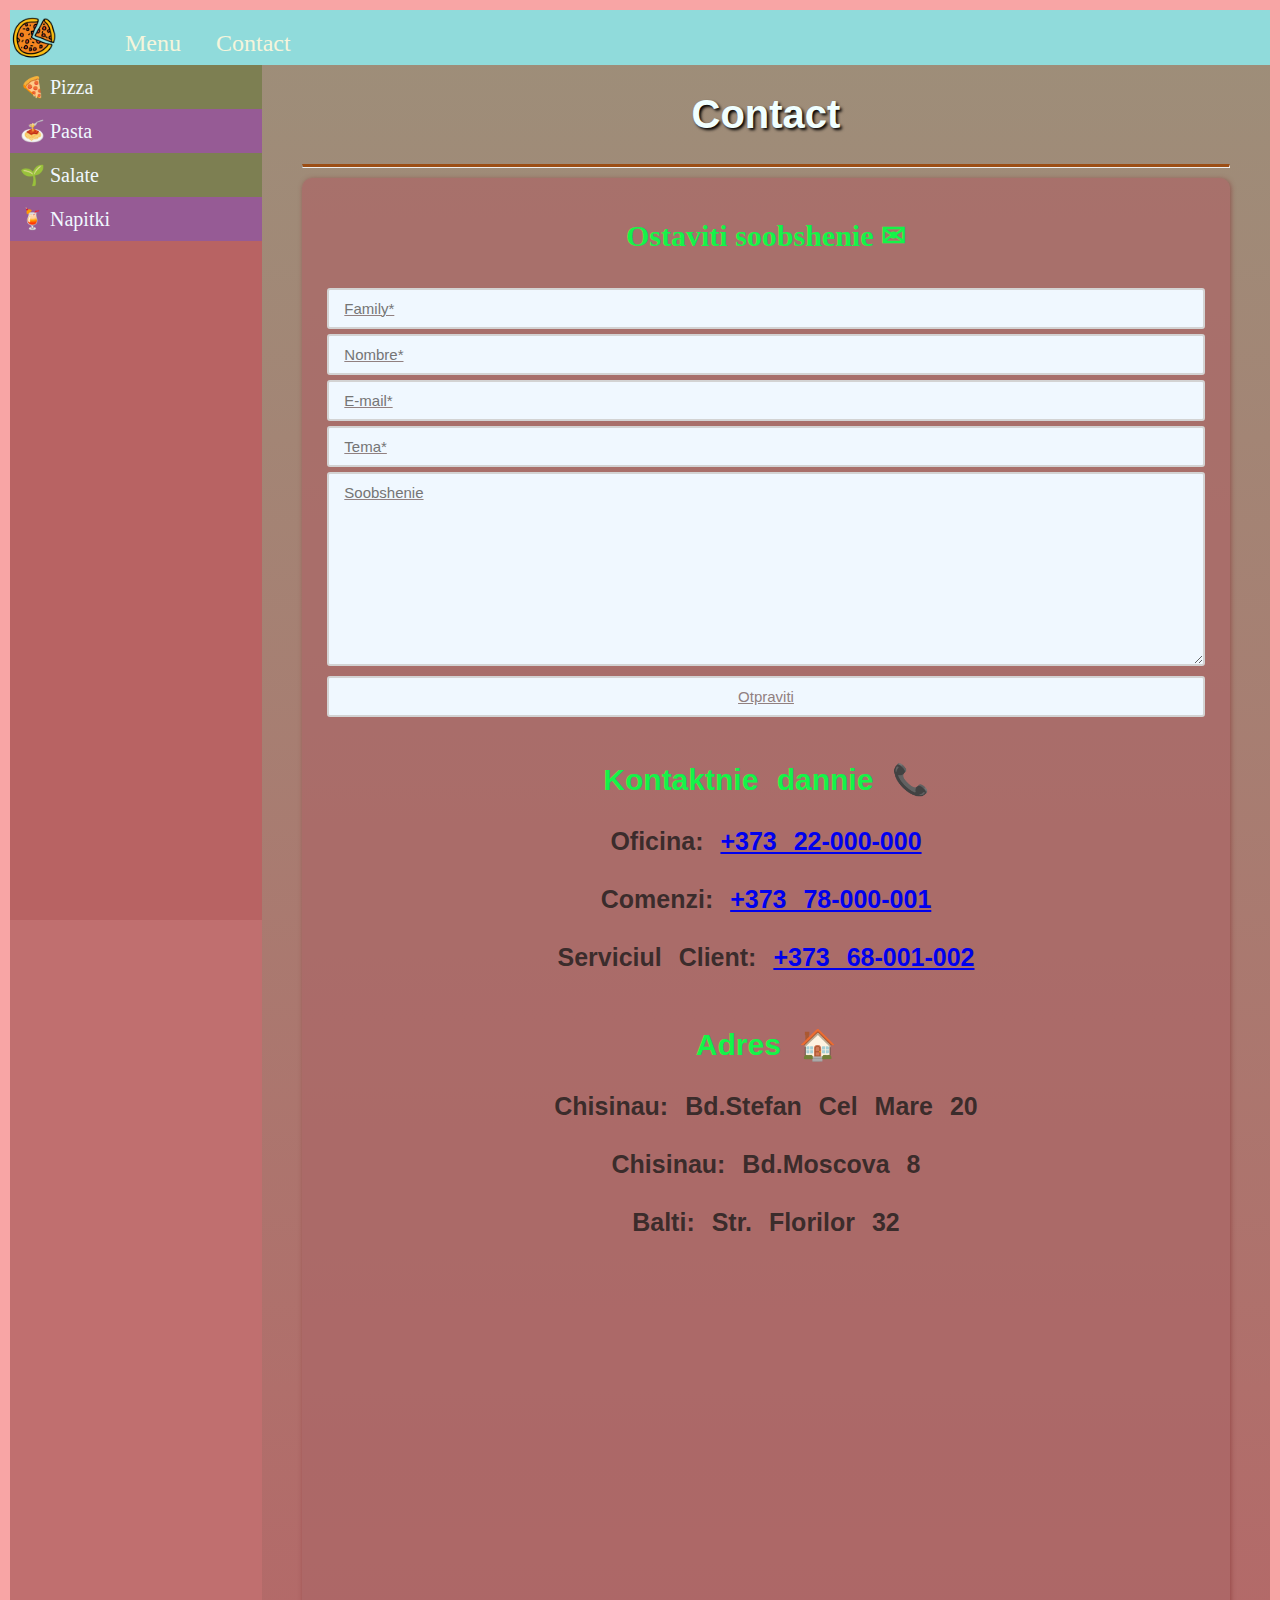
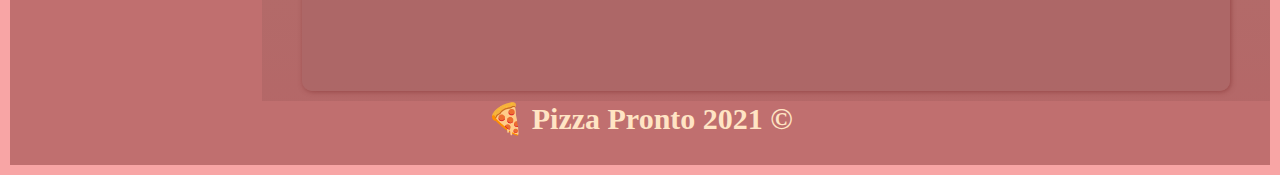
<file: Pages/contact copy.html>
<!DOCTYPE html>
<html lang="en">

<head>
    <meta charset="UTF-8">
    <meta http-equiv="X-UA-Compatible" content="IE=edge">
    <meta name="viewport" content="width=device-width, initial-scale=1.0">
    <title>CAFE</title>
    <link rel="icon" type="images/png" href="../Images/pizza1.png">
    <link rel="stylesheet" type="text/css" href="../CSS/style.css">
    <link rel="stylesheet" href="https://cdnjs.cloudflare.com/ajax/libs/font-awesome/5.15.2/css/all.min.css" />


</head>

<body>
    <header>
        <div>
            <a href="../index.html">
                <img src="../Images/pizza1.png" alt="logotip" width="50px">
            </a>

        </div>
        <nav>
            <a href="./menu.html">Menu</a>
            <a href="./contact.html">Contact</a>
        </nav>
    </header>

    <div class="conteiner">
        <aside>
            <a href="pizza.html"> &#127829; Pizza</a>
            <a href="pasta.html"> &#127837; Pasta</a>
            <a href="Salati.html">&#127793; Salate</a>
            <a href="Napitki.html">&#127865; Napitki</a>

        </aside>
        <main>
            <h1>Contact</h1>
            <hr />
            <div class="conteiner-contact">
                <div class="row">
                    <div class="col-5 forma-contact">
                        <h3 class="center">Ostaviti soobshenie &#9993;</h3>
                        <form autocomplete="off" id="formular" method="POST"
                            action="https://sheetdb.io/api/v1/obqc29ui5jyn5">
                            <input type="text" name="data[nume]" id="nume" placeholder="Family*" required /> <br>
                            <input type="text" name="data[prenume]" id="prenume" placeholder="Nombre*" required /> <br>
                            <input type="email" name="data[email]" id="email" placeholder="E-mail*" required /> <br>
                            <input type="text" name="data[tema]" id="tema" placeholder="Tema*" required /> <br>
                            <textarea name="data[mesaj]" id="mesaj" placeholder="Soobshenie" id="20" cols="30"
                                rows="10"></textarea> <br>
                            <input class="transmit" type="submit" value="Otpraviti" onclick="send()" />
                        </form>
                    </div>
                    <div class="col-5 telefon-contact">
                        <h3 class="center">Kontaktnie dannie &#128222;</h3>
                        <b>Oficina:</b>
                        <a href="telefon"> +373 22-000-000 </a> <br> <br>
                        <b>Comenzi:</b>
                        <a href="Comenzi"> +373 78-000-001</a> <br> <br>
                        <b>Serviciul Client:</b>
                        <a href="ServiciulClient"> +373 68-001-002</a>
                    </div>
                </div>
                <div class="row">
                    <div class="col-5 adres-contact">
                        <h3 class="center">Adres &#127968;</h3>
                        <b>Chisinau:</b><span> Bd.Stefan Cel Mare 20</span><br> <br>
                        <b>Chisinau:</b><span> Bd.Moscova 8 </span><br> <br>
                        <b>Balti:</b><span> Str. Florilor 32 </span> <br> <br>
                    </div>
                    <div class="col-5">
                        <iframe
                            src="https://www.google.com/maps/embed?pb=!1m18!1m12!1m3!1d2775.9087139540275!2d28.668610715396596!3d45.91313491139618!2m3!1f0!2f0!3f0!3m2!1i1024!2i768!4f13.1!3m3!1m2!1s0x40b7b4c32b0c3b4d%3A0xee91194cba6ff469!2sTaraclia%20State%20University!5e0!3m2!1ses!2ses!4v1669915750610!5m2!1ses!2ses"
                            width="500" height="400" style="border:0;" allowfullscreen="" loading="lazy"
                            referrerpolicy="no-referrer-when-downgrade"></iframe>
                    </div>
                </div>

            </div>
        </main>
    </div>
    <footer>
        <h2> &#127829; Pizza Pronto 2021 &#169;</h2>
    </footer>

</body>

</html>
</file>
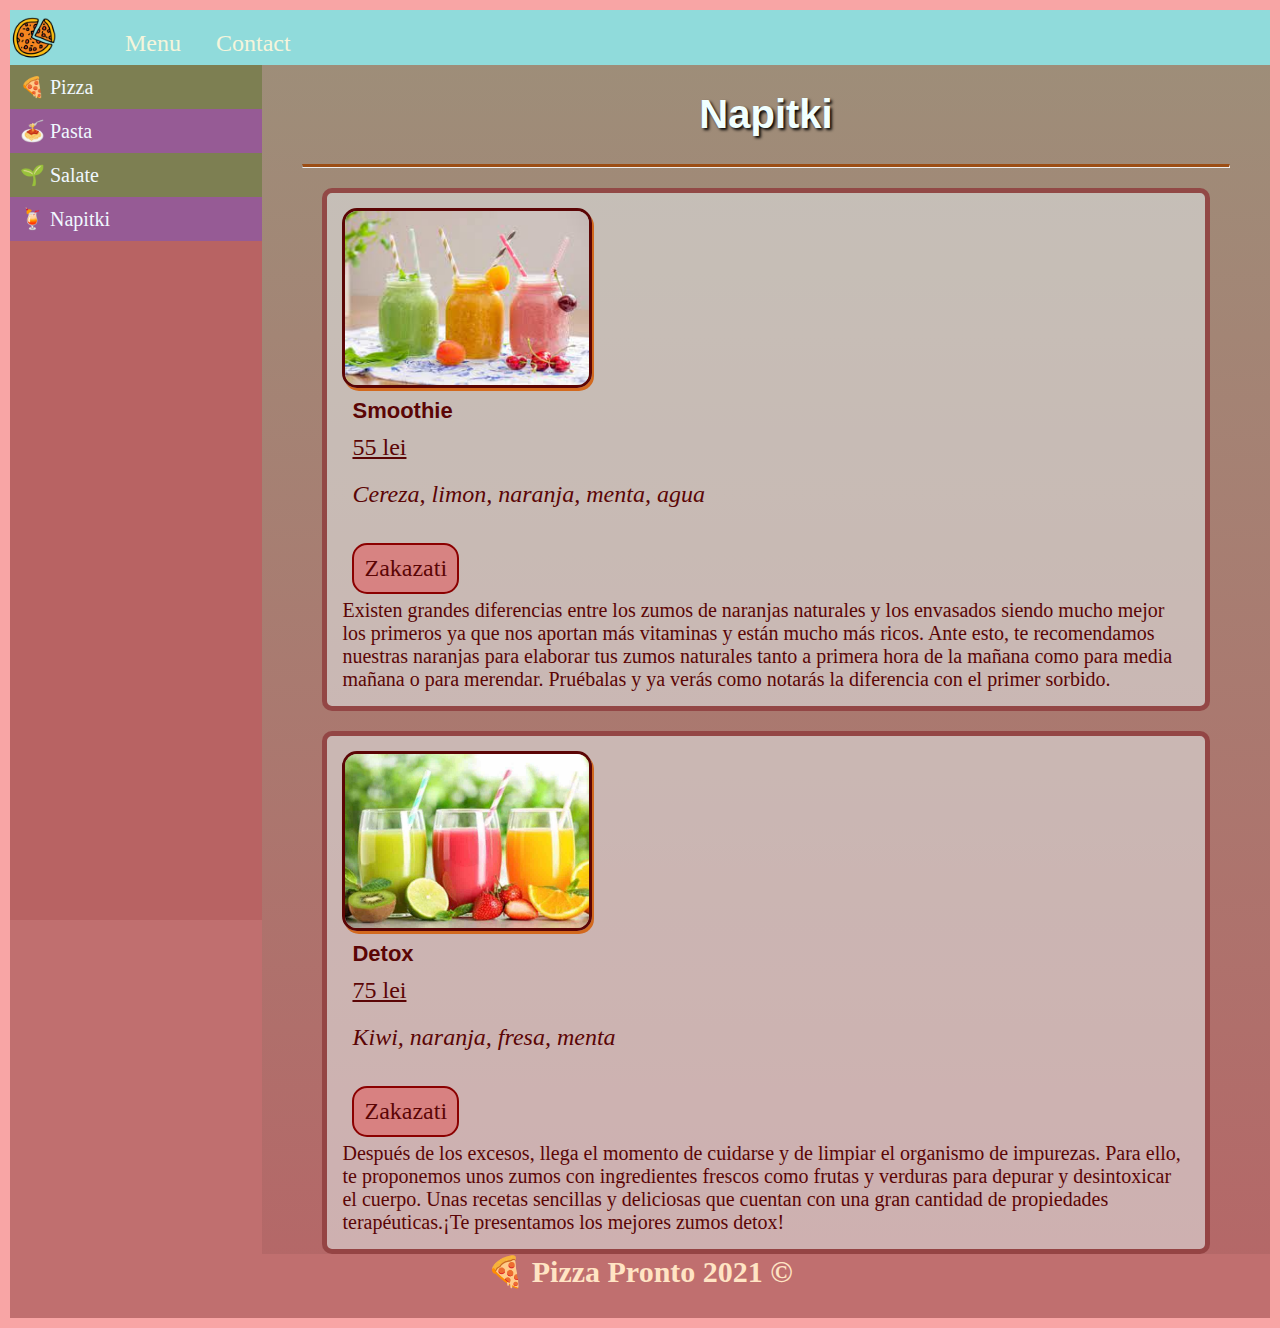
<file: Pages/napitki.html>
<!DOCTYPE html>
<html lang="en">

<head>
    <meta charset="UTF-8">
    <meta http-equiv="X-UA-Compatible" content="IE=edge">
    <meta name="viewport" content="width=device-width, initial-scale=1.0">
    <title>CAFE</title>
    <link rel="icon" type="images/png" href="../Images/pizza1.png">
    <link rel="stylesheet" type="text/css" href="../CSS/style.css">
</head>

<body>
    <header>
        <div>
            <a href="../index.html">
                <img src="../Images/pizza1.png" alt="logotip" width="50px">
            </a>

        </div>
        <nav>
            <a href="./menu.html">Menu</a>
            <a href="./contact.html">Contact</a>
        </nav>
    </header>

    <div class="conteiner">
        <aside>
            <a href="pizza.html"> &#127829; Pizza</a>
            <a href="pasta.html"> &#127837; Pasta</a>
            <a href="salati.html">&#127793; Salate</a>
            <a href="napitki.html">&#127865; Napitki</a>

        </aside>
        <main>
            <h1>Napitki</h1>
            <hr />
            <div class="product">
                <div class="row">
                    <div class="col-3">
                        <img class="img-product" src="../Images/descarga (3).jpg" alt="Pizza" />
                    </div>
                    <div class="col-7 text-product">
                        <div class="titul-product">Smoothie</div>
                        <div class="pret-product">55 lei</div>
                        <div class="ingrediente">Cereza, limon, naranja, menta, agua </div>
                        <div class="btn-comanda">Zakazati</div>
                    </div>
                </div>
                <div class="row">
                    <div class="col-10">
                        Existen grandes diferencias entre los zumos de naranjas naturales y los envasados siendo mucho
                        mejor los primeros ya que nos aportan más vitaminas y están mucho más ricos. Ante esto, te
                        recomendamos nuestras naranjas para elaborar tus zumos naturales tanto a primera hora de la
                        mañana como para media mañana o
                        para merendar. Pruébalas y ya verás como notarás la diferencia con el primer sorbido.
                    </div>
                </div>
            </div>
            <div class="product">
                <div class="row">
                    <div class="col-3">
                        <img class="img-product" src="../Images/zumos_fruta.jpg" alt="Pizza" />
                    </div>
                    <div class="col-7 text-product">
                        <div class="titul-product">Detox</div>
                        <div class="pret-product">75 lei</div>
                        <div class="ingrediente">Kiwi, naranja, fresa, menta </div>
                        <div class="btn-comanda">Zakazati</div>
                    </div>
                </div>
                <div class="row">
                    <div class="col-10">
                        Después de los excesos, llega el momento de cuidarse y de limpiar el organismo de impurezas.
                        Para ello, te proponemos unos zumos con ingredientes frescos como frutas y verduras para depurar
                        y desintoxicar el cuerpo. Unas recetas sencillas y deliciosas que cuentan con una gran cantidad
                        de propiedades terapéuticas.¡Te presentamos los mejores zumos detox!
                    </div>
                </div>
            </div>
        </main>
    </div>
    <footer>
        <h2> &#127829; Pizza Pronto 2021 &#169;</h2>
    </footer>
</body>

</html>
</file>
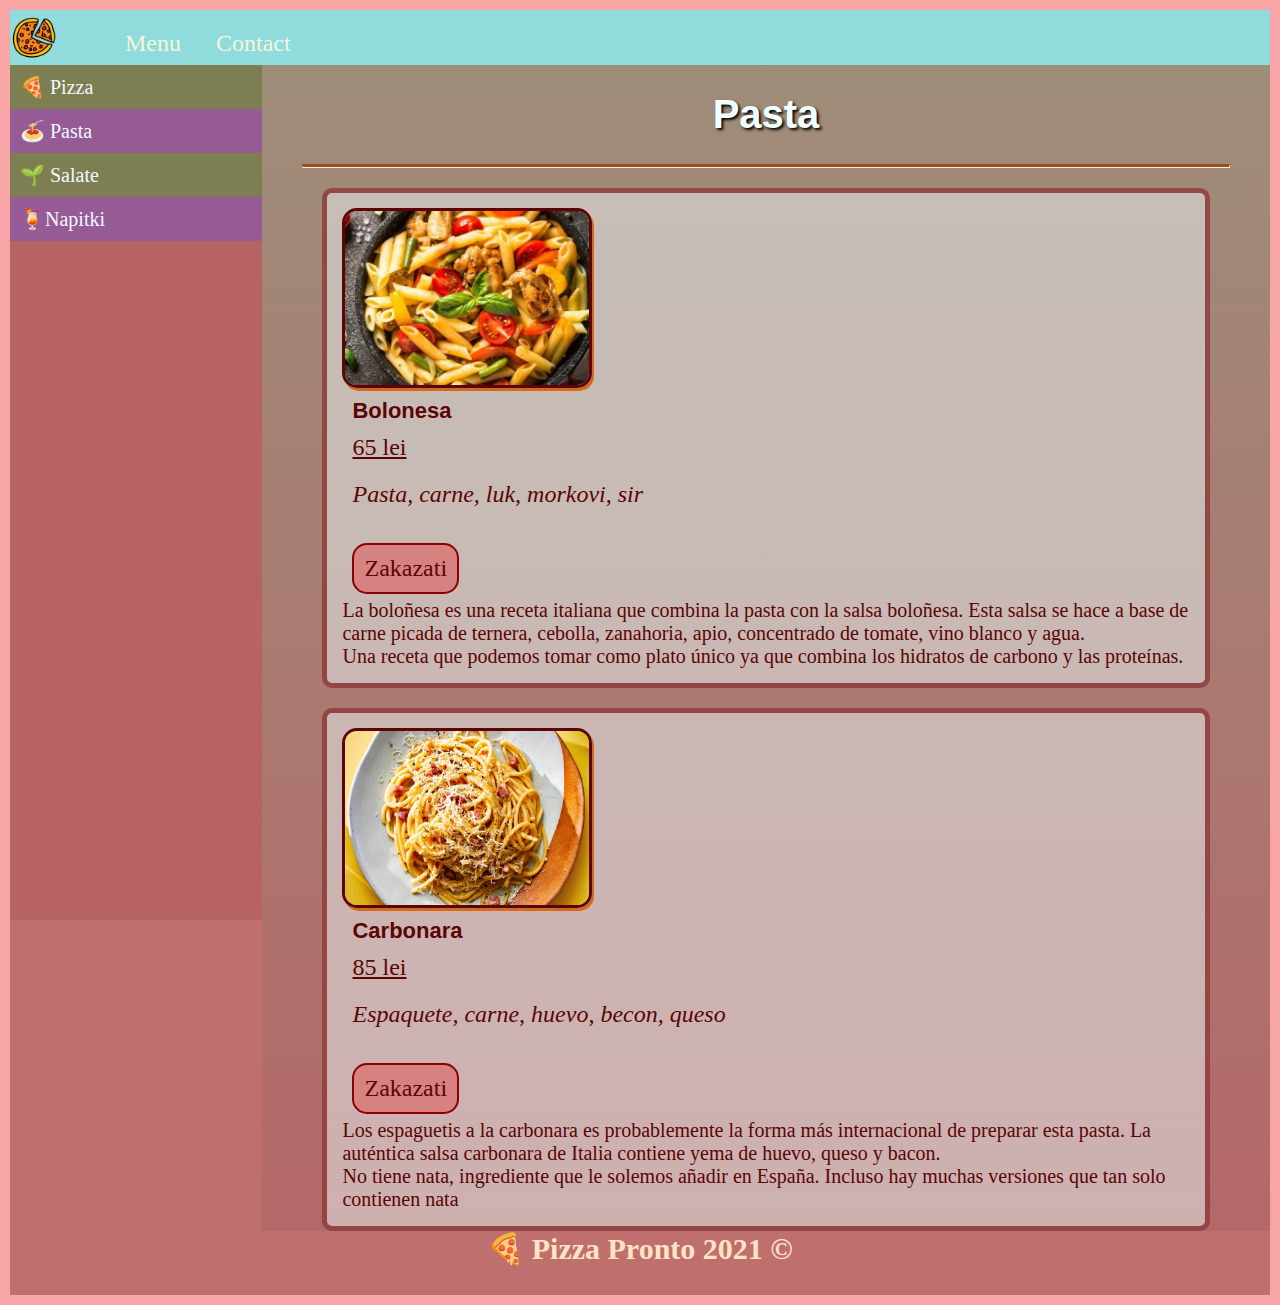
<file: Pages/pasta.html>
<!DOCTYPE html>
<html lang="en">

<head>
    <meta charset="UTF-8">
    <meta http-equiv="X-UA-Compatible" content="IE=edge">
    <meta name="viewport" content="width=device-width, initial-scale=1.0">
    <title>CAFE</title>
    <link rel="icon" type="images/png" href="../Images/pizza1.png">
    <link rel="stylesheet" type="text/css" href="../CSS/style.css">
</head>

<body>
    <header>
        <div>
            <a href="../index.html">
                <img src="../Images/pizza1.png" alt="logotip" width="50px">
            </a>

        </div>
        <nav>
            <a href="./menu.html">Menu</a>
            <a href="./contact.html">Contact</a>
        </nav>
    </header>

    <div class="conteiner">
        <aside>
            <a href="pizza.html"> &#127829; Pizza</a>
            <a href="pasta.html"> &#127837; Pasta</a>
            <a href="salate.html">&#127793; Salate</a>
            <a href="napitki.html"> &#127865;Napitki</a>

        </aside>
        <main>
            <h1>Pasta</h1>
            <hr />
            <div class="product">
                <div class="row">
                    <div class="col-3">
                        <img class="img-product" src="../Images/pasta1.jpg" alt="Pasta" />
                    </div>
                    <div class="col-7 text-product">
                        <div class="titul-product">Bolonesa</div>
                        <div class="pret-product">65 lei</div>
                        <div class="ingrediente">Pasta, carne, luk, morkovi, sir </div>
                        <div class="btn-comanda">Zakazati</div>
                    </div>
                </div>
                <div class="row">
                    <div class="col-10">
                        La boloñesa es una receta italiana que combina la pasta con la salsa boloñesa. Esta salsa se
                        hace a base de carne picada de ternera, cebolla, zanahoria, apio, concentrado de tomate, vino
                        blanco y agua.
                        <br> Una receta que podemos tomar como plato único ya que combina los hidratos de carbono y las
                        proteínas.
                    </div>
                </div>
            </div>
            <div class="product">
                <div class="row">
                    <div class="col-3">
                        <img class="img-product" src="../Images/carbonara.jpg" alt="Pasta" />
                    </div>
                    <div class="col-7 text-product">
                        <div class="titul-product">Carbonara</div>
                        <div class="pret-product"> 85 lei</div>
                        <div class="ingrediente">Espaquete, carne, huevo, becon, queso </div>
                        <div class="btn-comanda">Zakazati</div>
                    </div>
                </div>
                <div class="row">
                    <div class="col-10">
                        Los espaguetis a la carbonara es probablemente la forma más internacional de preparar esta
                        pasta. La auténtica salsa carbonara de Italia contiene yema de huevo, queso y bacon.
                        <br> No tiene nata, ingrediente que le solemos añadir en España. Incluso hay muchas versiones
                        que tan solo contienen nata
                    </div>
                </div>
            </div>
        </main>
    </div>
    <footer>
        <h2> &#127829; Pizza Pronto 2021 &#169;</h2>
    </footer>
</body>

</html>
</file>
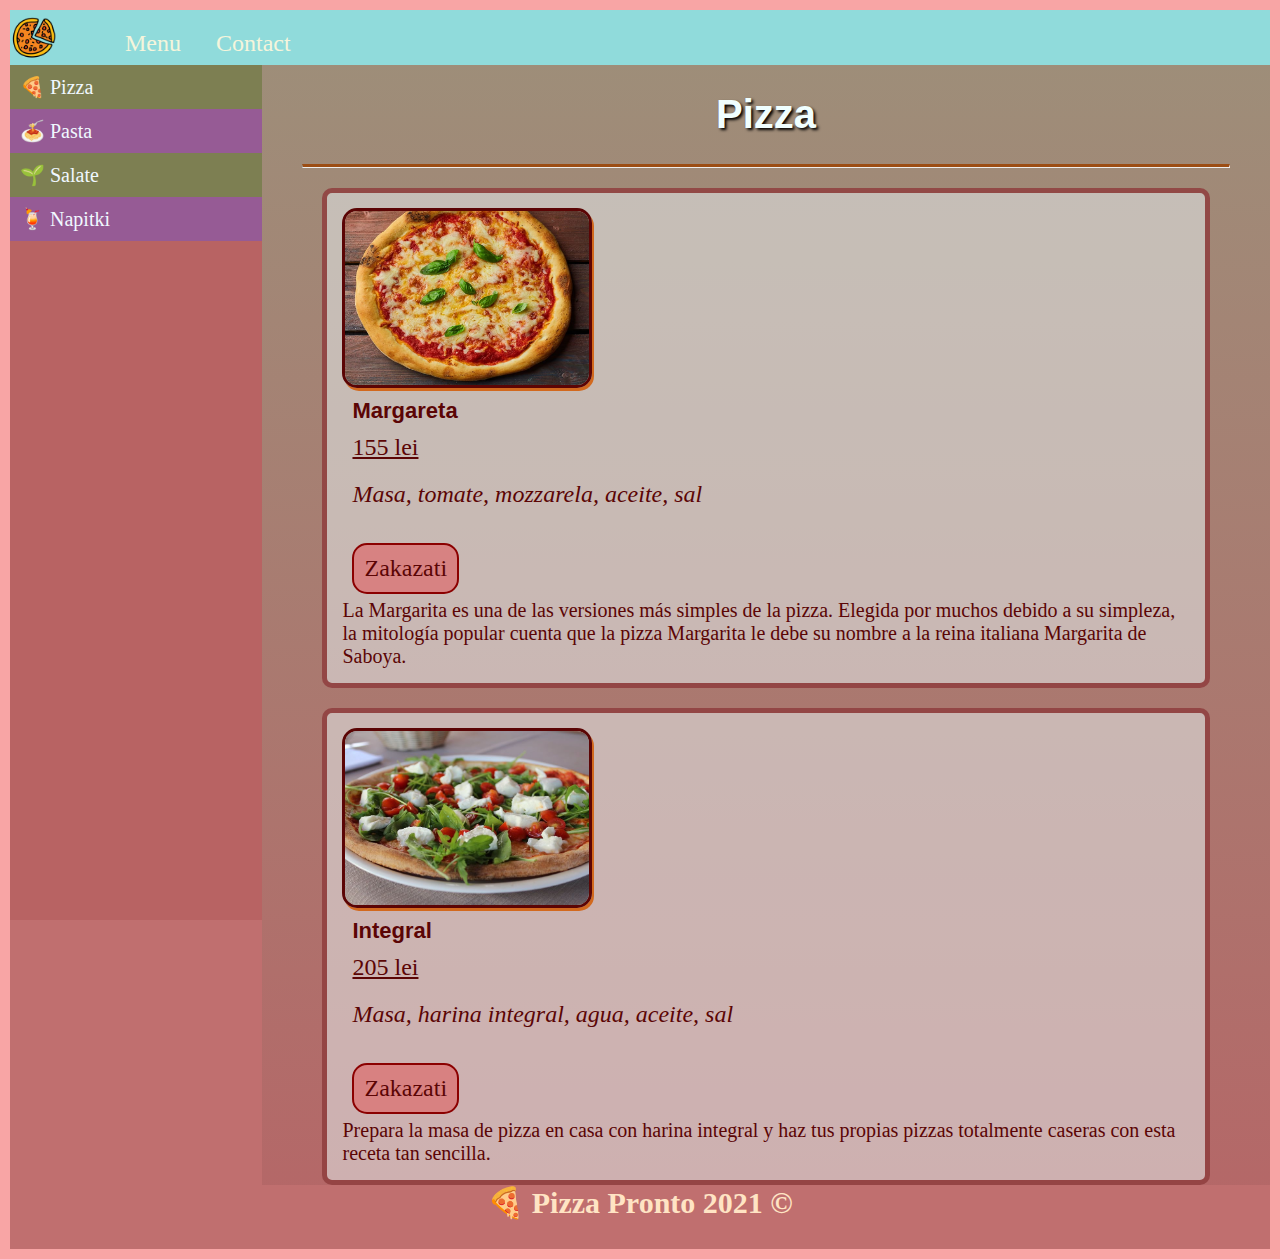
<file: Pages/pizza.html>
<!DOCTYPE html>
<html lang="en">

<head>
    <meta charset="UTF-8">
    <meta http-equiv="X-UA-Compatible" content="IE=edge">
    <meta name="viewport" content="width=device-width, initial-scale=1.0">
    <title>CAFE</title>
    <link rel="icon" type="images/png" href="../Images/pizza1.png">
    <link rel="stylesheet" type="text/css" href="../CSS/style.css">
</head>

<body>
    <header>
        <div>
            <a href="../index.html">
                <img src="../Images/pizza1.png" alt="logotip" width="50px">
            </a>

        </div>
        <nav>
            <a href="./menu.html">Menu</a>
            <a href="./contact.html">Contact</a>
        </nav>
    </header>

    <div class="conteiner">
        <aside>
            <a href="pizza.html"> &#127829; Pizza</a>
            <a href="pasta.html"> &#127837; Pasta</a>
            <a href="salate.html"> &#127793; Salate</a>
            <a href="napitki.html"> &#127865; Napitki</a>

        </aside>
        <main>
            <h1>Pizza</h1>
            <hr />
            <div class="product">
                <div class="row">
                    <div class="col-3">
                        <img class="img-product" src="../Images/pizza.1M.jpg" alt="Pizza" />
                    </div>
                    <div class="col-7 text-product">
                        <div class="titul-product">Margareta</div>
                        <div class="pret-product">155 lei</div>
                        <div class="ingrediente">Masa, tomate, mozzarela, aceite, sal </div>
                        <div class="btn-comanda">Zakazati</div>
                    </div>
                </div>
                <div class="row">
                    <div class="col-10">
                        La Margarita es una de las versiones más simples de la pizza. Elegida por muchos debido a su
                        simpleza, la mitología popular cuenta que la pizza Margarita le debe su nombre a la reina
                        italiana Margarita de Saboya.
                    </div>
                </div>
            </div>
            <div class="product">
                <div class="row">
                    <div class="col-3">
                        <img class="img-product" src="../Images/pizza.2i.jpg" alt="Pizza" />
                    </div>
                    <div class="col-7 text-product">
                        <div class="titul-product">Integral</div>
                        <div class="pret-product">205 lei</div>
                        <div class="ingrediente">Masa, harina integral, agua, aceite, sal </div>
                        <div class="btn-comanda">Zakazati</div>
                    </div>
                </div>
                <div class="row">
                    <div class="col-10">
                        Prepara la masa de pizza en casa con harina integral y haz tus propias pizzas totalmente caseras
                        con esta receta tan sencilla.
                    </div>
                </div>
            </div>
        </main>
    </div>
    <footer>
        <h2> &#127829; Pizza Pronto 2021 &#169;</h2>
    </footer>
</body>

</html>
</file>
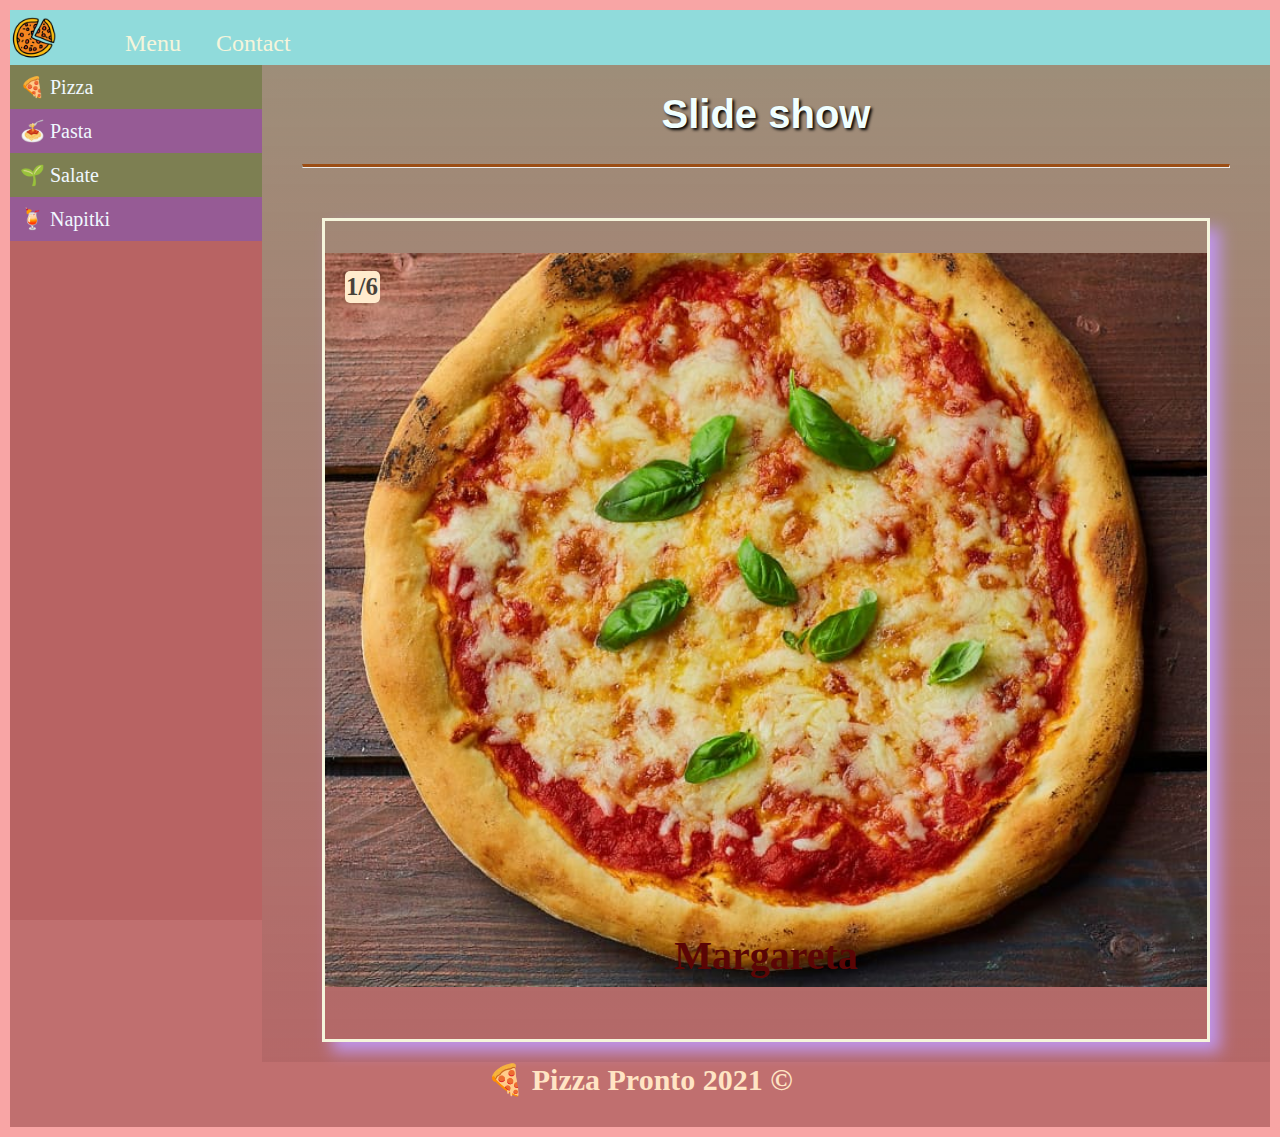
<file: Pages/pizzacopy.html>
<!DOCTYPE html>
<html lang="en">

<head>
    <meta charset="UTF-8">
    <meta http-equiv="X-UA-Compatible" content="IE=edge">
    <meta name="viewport" content="width=device-width, initial-scale=1.0">
    <title>CAFE</title>
    <link rel="icon" type="images/png" href="../Images/pizza1.png">
    <link rel="stylesheet" type="text/css" href="../CSS/style.css">
</head>

<body>
    <header>
        <div>
            <a href="../index.html">
                <img src="../Images/pizza1.png" alt="logotip" width="50px">
            </a>

        </div>
        <nav>
            <a href="./menu.html">Menu</a>
            <a href="./contact.html">Contact</a>
        </nav>
    </header>

    <div class="conteiner">
        <aside>
            <a href="pizza.html"> &#127829; Pizza</a>
            <a href="pasta.html"> &#127837; Pasta</a>
            <a href="salate.html"> &#127793; Salate</a>
            <a href="napitki.html"> &#127865; Napitki</a>

        </aside>
        <main>
            <h1> Slide show</h1>
            <hr />
            <div class="slideshow-conteiner">
                <div class="slide">
                    <div class="textnumber">1/6</div>
                    <img src="../Images/pizza.1M.jpg">
                    <div class="text">Margareta</div>
                </div>
                <div class="slide">
                    <div class="textnumber">2/6</div>
                    <img src="../Images/pizza.2i.jpg">
                    <div class="text">Integral</div>
                </div>
                <div class="slide">
                    <div class="textnumber">3/6</div>
                    <img src="../Images/griega.jpg">
                    <div class="text">Salate</div>
                </div>
                <div class="slide">
                    <div class="textnumber">4/6</div>
                    <img src="../Images/pasta1.jpg">
                    <div class="text">Pasta</div>
                </div>
                <div class="slide">
                    <div class="textnumber">5/6</div>
                    <img src="../Images/zumos_fruta.jpg">
                    <div class="text">Napitki</div>

                </div>
                <div class="slide">
                    <div class="textnumber">6/6</div>
                    <div class="horario">
                        <h2>Grafic raboti</h2>
                        <h3>Ponedelinik-peatnita</h3>
                        <h4>8-00 - 17-00</h4>
                        <h3>Subota-voskresenie</h3>
                        <h4>8-00 - 12-00</h4>
                    </div>
                    <div class="text">Integral</div>
                </div>
            </div>
        </main>
    </div>

    <footer>
        <h2> &#127829; Pizza Pronto 2021 &#169;</h2>
    </footer>
    <script src="../js/slider.js"></script>
</body>

</html>
</file>
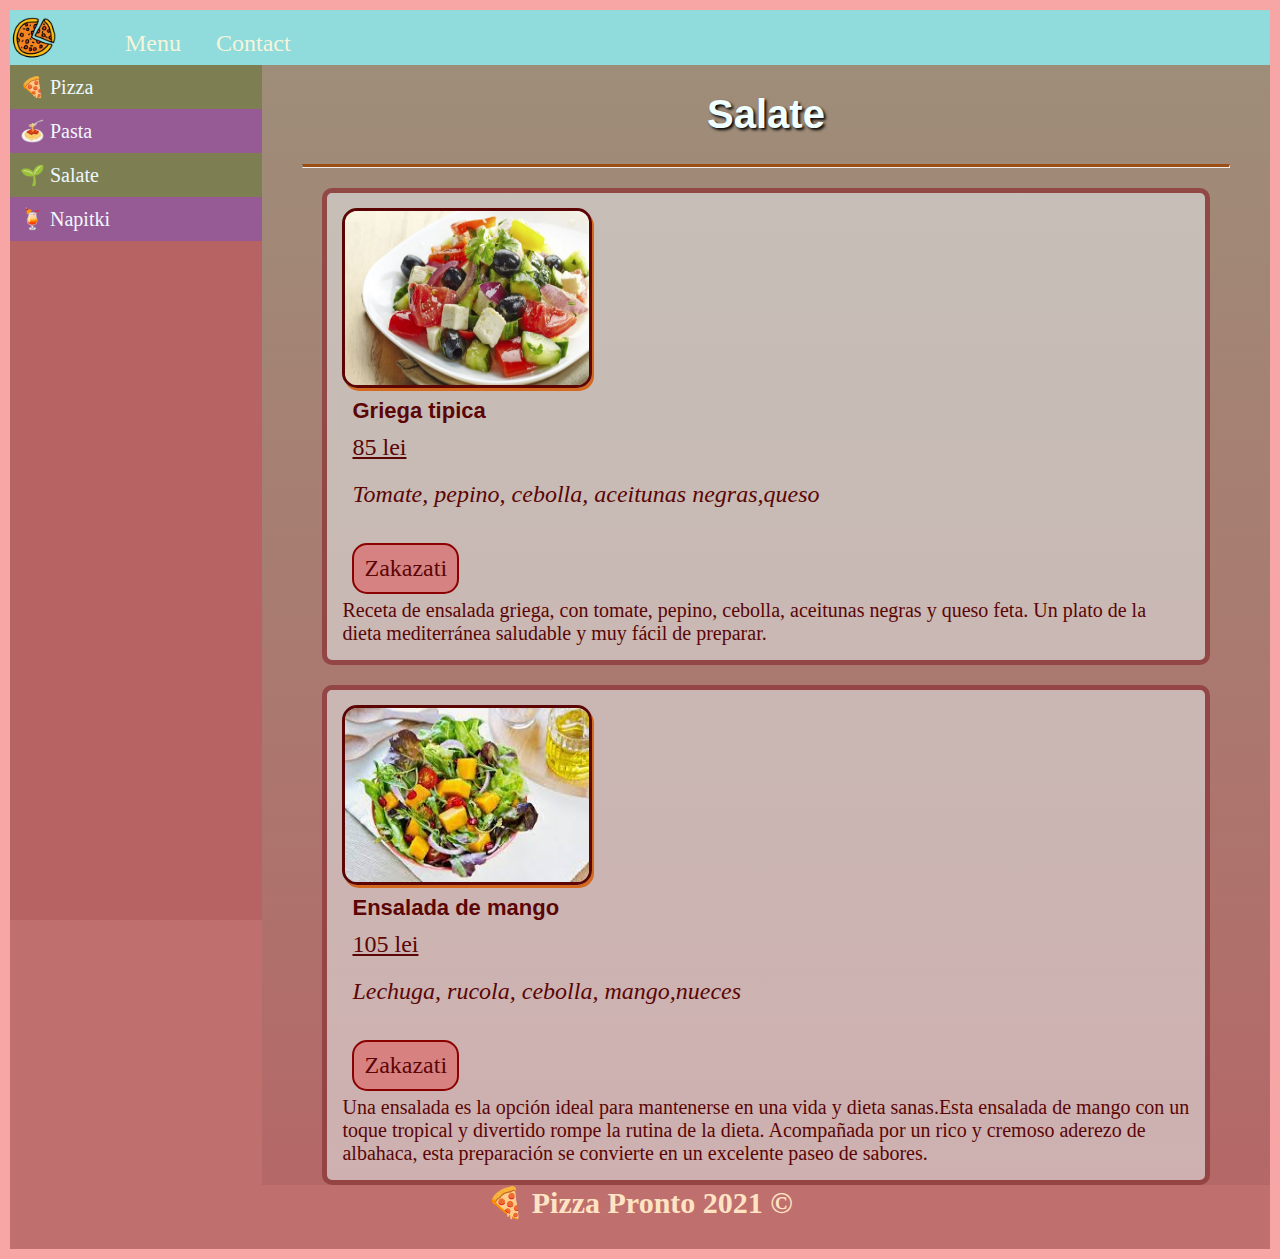
<file: Pages/salate.html>
<!DOCTYPE html>
<html lang="en">

<head>
    <meta charset="UTF-8">
    <meta http-equiv="X-UA-Compatible" content="IE=edge">
    <meta name="viewport" content="width=device-width, initial-scale=1.0">
    <title>CAFE</title>
    <link rel="icon" type="images/png" href="../Images/pizza1.png">
    <link rel="stylesheet" type="text/css" href="../CSS/style.css">
</head>

<body>
    <header>
        <div>
            <a href="../index.html">
                <img src="../Images/pizza1.png" alt="logotip" width="50px">
            </a>
        </div>
        <nav>
            <a href="./menu.html">Menu</a>
            <a href="./contact.html">Contact</a>
        </nav>
    </header>

    <div class="conteiner">
        <aside>
            <a href="pizza.html"> &#127829; Pizza</a>
            <a href="pasta.html"> &#127837; Pasta</a>
            <a href="salate.html"> &#127793; Salate</a>
            <a href="napitki.html">&#127865; Napitki</a>

        </aside>
        <main>
            <h1>Salate</h1>
            <hr />
            <div class="product">
                <div class="row">
                    <div class="col-3">
                        <img class="img-product" src="../Images/griega.jpg" alt="Salate" />
                    </div>
                    <div class="col-7 text-product">
                        <div class="titul-product">Griega tipica</div>
                        <div class="pret-product">85 lei</div>
                        <div class="ingrediente">Tomate, pepino, cebolla, aceitunas negras,queso </div>
                        <div class="btn-comanda">Zakazati</div>
                    </div>
                </div>
                <div class="row">
                    <div class="col-10">
                        Receta de ensalada griega, con tomate, pepino, cebolla, aceitunas negras y queso feta. Un plato
                        de la dieta mediterránea
                        saludable y muy fácil de preparar.
                    </div>
                </div>
            </div>
            <div class="product">
                <div class="row">
                    <div class="col-3">
                        <img class="img-product" src="../Images/mango.jpg" alt="Salate" />
                    </div>
                    <div class="col-7 text-product">
                        <div class="titul-product">Ensalada de mango</div>
                        <div class="pret-product">105 lei</div>
                        <div class="ingrediente">Lechuga, rucola, cebolla, mango,nueces </div>
                        <div class="btn-comanda">Zakazati</div>
                    </div>
                </div>
                <div class="row">
                    <div class="col-10">
                        Una ensalada es la opción ideal para mantenerse en una vida y dieta sanas.Esta ensalada de mango
                        con un toque tropical y divertido rompe la rutina de la dieta. Acompañada por un rico y cremoso
                        aderezo de albahaca, esta preparación se convierte en un excelente paseo de sabores.
                    </div>
                </div>
            </div>
        </main>

    </div>
    <footer>
        <h2> &#127829; Pizza Pronto 2021 &#169;</h2>
    </footer>
</body>

</html>
</file>
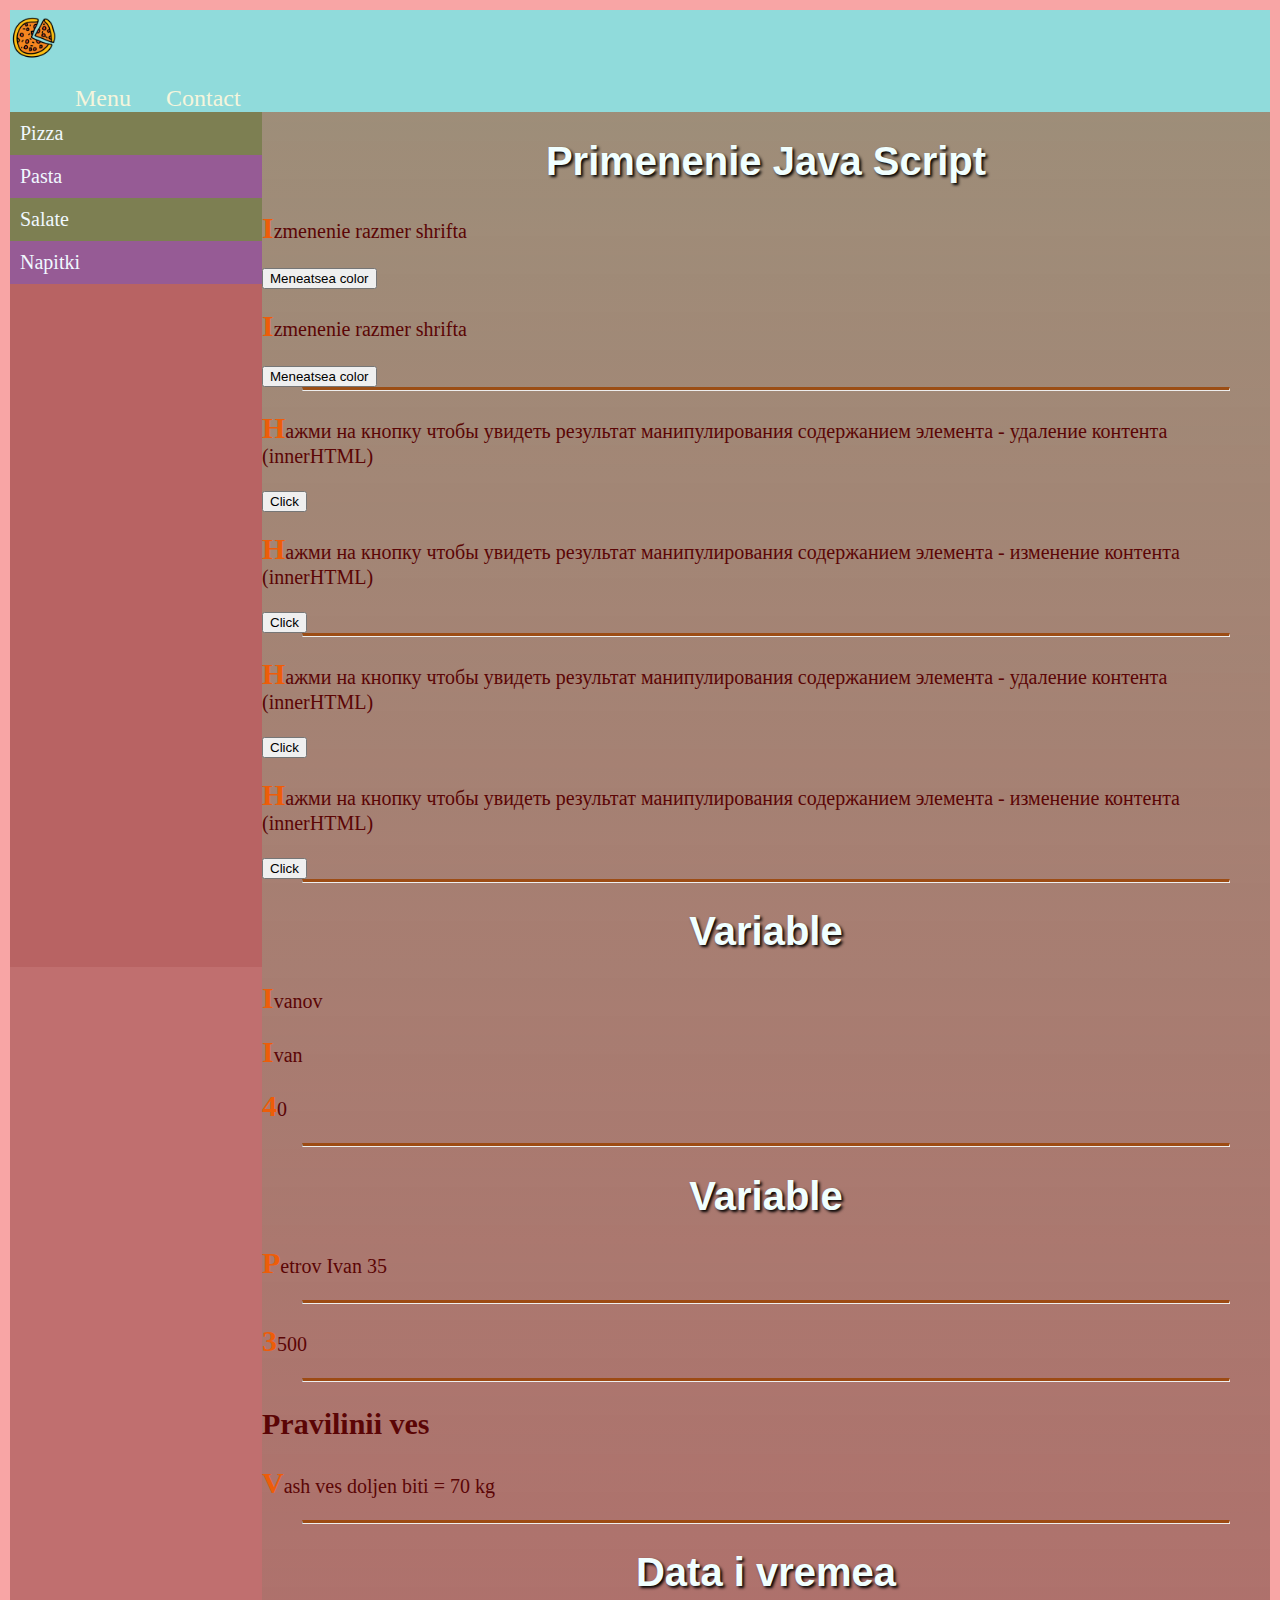
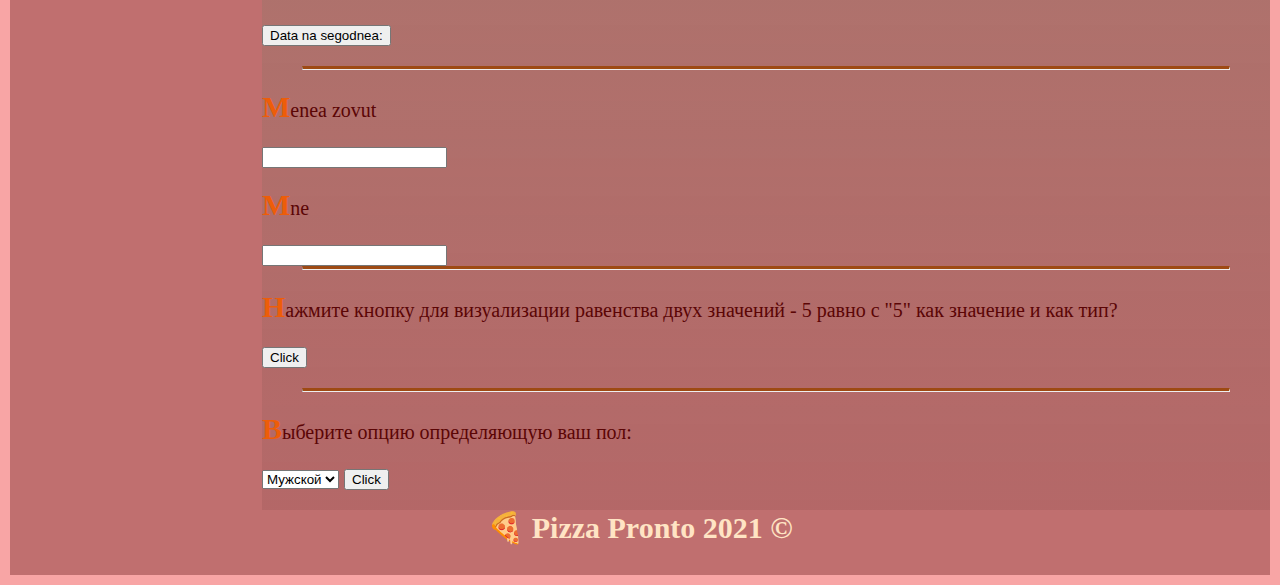
<file: Pages/structura.html>
<!DOCTYPE html>
<html lang="en">

<head>
    <meta charset="UTF-8">
    <meta http-equiv="X-UA-Compatible" content="IE=edge">
    <meta name="viewport" content="width=device-width, initial-scale=1.0">
    <title>CAFE</title>
    <link rel="icon" type="images/png" href="../Images/pizza1.png">
    <link rel="stylesheet" type="text/css" href="../CSS/style.css">
    <script src="../js/script.js"></script>

</head>

<body>
    <header>
        <div>
            <a href="../index.html">
                <img src="../Images/pizza1.png" alt="logotip" width="50px">
            </a>
            <nav>
                <a href="*">Menu</a>
                <a href="*">Contact</a>
            </nav>
        </div>
    </header>

    <section>
        <aside>
            <a href="*">Pizza</a>
            <a href="*">Pasta</a>
            <a href="*">Salate</a>
            <a href="*">Napitki</a>

        </aside>
        <main>
            <h1> Primenenie Java Script</h1>
            <p id="rez"> Izmenenie razmer shrifta</p>
            <button onclick="functie()">Meneatsea color</button>
            <p id="rez1"> Izmenenie razmer shrifta</p>
            <button onclick="functie1()">Meneatsea color</button>
            <hr />
            <p id="et1">Нажми на кнопку чтобы увидеть результат манипулирования содержанием элемента - удаление контента
                (innerHTML)
            </p>
            <button onclick="functie2()">Click</button>
            <p id="et2">Нажми на кнопку чтобы увидеть результат манипулирования содержанием элемента - изменение
                контента
                (innerHTML)</p>
            <button onclick="functie3()">Click</button>
            <hr>
            <p id="et3">Нажми на кнопку чтобы увидеть результат манипулирования содержанием элемента - удаление контента
                (innerHTML)
            </p>
            <button onclick="functie4()">Click</button>
            <p id="et4">Нажми на кнопку чтобы увидеть результат манипулирования содержанием элемента - изменение
                контента
                (innerHTML)</p>
            <button onclick="functie5()">Click</button>
            <hr />
            <h1> Variable </h1>
            <p id="et5"></p>
            <p id="et6"></p>
            <p id="et7"></p>
            <hr />
            <h1> Variable </h1>
            <p id="et8"></p>
            <hr />
            <p id="sal"></p>
            <hr />
            <h2> Pravilinii ves</h2>
            <p id="ves">Vash ves doljen biti=</p>
            <hr />
            <H1>Data i vremea</H1>
            <button onclick="getElementById('data').innerHTML= Date();">Data na segodnea:</button>
            <p id="data"></p>
            <hr />
            <p id="nume2"> Menea zovut </p>
            <input type="text" id="nume1" value="" />
            <p id="dat1"> Mne </p>
            <input type="number" id="dat2" value="" />
            <hr />
            <p>Нажмите кнопку для визуализации равенства двух значений - 5 равно с "5" как значение и как тип?</p>
            <button onclick="Comparatie()">Click</button>
            <p id="eta1"></p>
            <hr />
            <p>Выберите опцию определяющую ваш пол:</p>
            <select id="aleg">
                <option value="barbat">Мужской</option>
                <option value="femeie">Женский</option>
            </select>
            <button onclick="Verificare()">Click</button>
            <p id="pol"></p>


        </main>

        <footer>
            <h2> &#127829; Pizza Pronto 2021 &#169;</h2>
        </footer>

        <script>
            function Verificare() {
                var alegere = document.getElementById("aleg").value;
                var pol1 = (alegere == "barbat") ? "Gospodin!!!" : "Gospoja!!!";
                document.getElementById("pol").innerHTML = "Salut" + " " + pol1;
            }

            function Comparatie() {
                var x = 5;
                document.getElementById("eta1").innerHTML = (x === 5);
            }

            document.getElementById("nume1").addEventListener("change",
                function () {
                    var valoare = document.getElementById("nume1").value;
                    document.getElementById("nume2").innerHTML = document.getElementById("nume2").innerHTML + " " + valoare;
                })
            document.getElementById("nume1").addEventListener("change",
                function () {
                    var valoare = document.getElementById("nume1").value;
                    document.getElementById("dat1").innerHTML = document.getElementById("nume2").innerHTML + " " + valoare + "let";
                })


            function ves(visota) {
                return visota - 100;
            }
            document.getElementById("ves").innerHTML = document.getElementById("ves").innerHTML = "Vash ves doljen biti = " + ves(170) + " " + "kg";

            function salariu(sal, adaos) {
                return sal + adaos;
            }
            document.getElementById("sal").innerHTML = salariu(3000, 500)
            var nume = "Petrov";
            var familia = nume + " " + "Ivan";
            var virsta = familia + " " + 35;
            document.getElementById("et8").innerHTML = virsta;
            var nume = "Ivanov", prenume = "Ivan", virsta = "40";
            var nume = "Ivanov";
            var prenume = "Ivan";
            var virsta = "40";
            document.getElementById("et5").innerHTML = nume;
            document.getElementById("et6").innerHTML = prenume;
            document.getElementById("et7").innerHTML = virsta;
        </script>

</body>

</html>
</file>
<file: CSS/style.css>
* {
    box-sizing: border-box;
}

body {
    background-color: rgba(235, 11, 11, 0.37);
    margin: 10px;
    font-size: 20px;
    color: rgb(91, 5, 5);
}

header {
    background-color: rgba(111, 237, 237, 0.759);
    min-height: 50px;
    display: flex;

}

.conteiner-logo {
    height: 50px;
    width: 40%;
    display: inline-block;
    overflow: hidden;
}

nav {
    padding-left: 50px;
    padding-top: 20px;

}

nav a {
    color: beige;
    font-size: 24px;
    padding: 20px 15px;
    text-decoration: none;
}

nav a:hover {
    background-color: rgba(80, 126, 11, 0.562);
    color: rgba(10, 173, 62, 0.839);
    font-size: 30px;
}

nav a:visited {
    color: rgba(210, 24, 24, 0.779);
    background-color: rgba(233, 97, 47, 0.541);
    text-align: center;
}

nav a:active {
    background-color: rgba(80, 134, 80, 0.288);
}

aside a:hover {
    background-color: beige;
    color: rgb(0, 255, 132);
}

aside a:nth-child(2n) {
    background-color: rgba(133, 88, 175, 0.664);
}

aside a:nth-child(2n-1) {
    background-color: rgba(51, 165, 61, 0.438);
}

p:first-child {
    color: rgb(216, 58, 27);
    font-size: 40px;
}


p::first-letter {
    font-size: 30px;
    color: rgb(237, 93, 9);
    font-weight: bolder;
}

/*
p::first-line {
    font-size: 20px;
    color: rgba(38, 2, 2, 0.884);
}
*/
aside {
    width: 10%;
    height: 95vh;
    background-color: rgba(161, 66, 66, 0.253);
    float: left;
}

aside a {
    display: block;
    padding: 10px 10px;
    text-align: left;
    color: aliceblue;
    text-decoration: none;
}

main {
    background: linear-gradient(rgba(123, 173, 131, 0.493), rgba(179, 103, 103, 0.904)), url("https://www.andys.md/public/menu/thumbs/version_310x310x1/edf9c48e2d53d78fc2b870ce2fbf28ca.jpg");
    min-height: 95vh;
    background-size: cover;
    width: 90%;
    float: left;

}

footer {
    min-height: 50px;
    background-color: rgba(158, 78, 78, 0.616);
    color: bisque;
    text-align: center;
    padding: 5px;
}

.conteiner-index {
    background-color: rgba(226, 231, 227, 0.319);
    border: 10px;
    padding: 20px 2%;
    margin: 20px 4%;
    text-align: center;
}

.img-galeria {
    max-width: 35vh;
    border: 2px solid rgba(182, 78, 40, 0.705);
    border-radius: 15%;
    height: 200px;
    width: 200px;
    margin: 10px;
}

.galeria {
    justify-content: space-around;
    flex-wrap: wrap;
    margin: 20px 20%;
    text-align: center;

}

[class*="col-"] {
    float: left
}

.col-1 {
    width: 10%;
}

.col-2 {
    width: 20%;
}

.col-3 {
    width: 30%;
}

.col-4 {
    width: 40%;
}

.col-5 {
    width: 50%;
}

.col-6 {
    width: 60%;
}

.col-7 {
    width: 70%;
}

.col-8 {
    width: 80%;
}

.col-9 {
    width: 90%;
}

.col-10 {
    width: 100%;
}

.licencia {
    min-height: 25px;
    margin: 25px 25px;
    background-color: rgba(236, 236, 199, 0.87);
    padding: 5px;
    font-size: 15px;
    color: rgb(32, 218, 94);
    border-radius: 5px;
    border: 2px solid rgb(225, 66, 66);
    overflow: auto;

}

.row {
    overflow: auto;
    font-weight: 20px;
}

.licencia img {
    border: 3px solid rgb(14, 234, 62);
    border-radius: 50px;
    height: 170px;
    width: 120px;

}

.licencia p {
    color: rgba(161, 25, 25, 0.856);
    text-align: justify;
    padding: 5px;
    margin-right: 10px;
    font-size: 20px;
}

.nota {
    font-size: 25px;
    color: chocolate;
    text-align: center;
}

.center {
    text-align: center;
    font-size: 25px;
}

.col-2 {
    font-size: 20px;
    color: darkgreen;
}

hr {
    border-top: 3px solid rgba(155, 69, 7, 0.869);
    margin: 0 4%;
}

h1 {
    text-align: center;
    color: azure;
    font-family: Arial, Helvetica, sans-serif;
    text-shadow: 2px 2px 3px black;
}

.blog {
    height: 250px;
    min-width: 150px;
    margin: 10px 5%;
    background-color: rgba(236, 91, 91, 0.923);
    display: flex;
    padding: 10px;
    align-items: center;
    text-decoration: none;
    border-radius: 15px;
    box-shadow: 2px 2px 5px black;

}

.blog img {
    min-width: 200px;
    height: 200px;
    border: 2px solid rgba(26, 182, 26, 0.833);
    border-radius: 25px;
    margin-top: 20px;
    margin-left: 20px;
}

.blog span {
    font-size: 30px;
    margin-left: 35px;
    text-transform: uppercase;
    color: azure;
    font-weight: bold;

}

.blog:hover {
    color: brown;
    border: 2px solid brown;
}


.blog:hover img {
    animation: povorot 0.5s;
}

img:hover {
    animation: povorot;
}

.flex {
    display: flex;
}

.product {
    border: 5px solid rgba(118, 10, 10, 0.647);
    border-radius: 10px;
    background-color: rgba(225, 231, 231, 0.571);
    padding: 15px;
    margin-top: 20px;
    margin-left: 6%;
    margin-right: 6%;
}

.img-product {
    border: 3px solid rgb(91, 5, 5);
    border-radius: 15px;
    box-shadow: 2px 3px chocolate;
    height: 180px;
    width: 250px;
}

.titul-product {
    font-size: 22px;
    font-weight: bold;
    font-family: 'Lucida Sans', 'Lucida Sans Regular', 'Lucida Grande', 'Lucida Sans Unicode', Geneva, Verdana, sans-serif;
}

.pret-product {
    text-decoration: underline;
    margin-top: 10px;
}

.ingrediente {
    font-style: italic;
    margin-top: 20px;
}

.text-product {
    padding: 5px 10px;
    display: flex;
    flex-direction: column;
    align-items: flex-start;
    justify-content: space-between;
    font-size: larger;

}

.btn-comanda {
    margin-top: 35px;
    border: 2px solid darkred;
    border-radius: 15px;
    padding: 10px;
    background-color: rgba(219, 118, 118, 0.819);
    cursor: pointer;
}

.btn-comanda:hover {
    background-color: unset;
}

/*
.abzat {
    color: brown;
    font-size: 20px;
    font-family: Georgia, 'Times New Roman', Times, serif;
}
*/
.conteiner-contact {
    min-height: 250px;
    background-color: rgba(171, 102, 102, 0.72);
    margin: 10px 4%;
    border-radius: 10px;
    padding: 10px 15px;
    box-shadow: 1px 1px 5px rgba(133, 51, 51, 0.613);
    font-weight: bold;

}

.forma-contact {
    padding: 0 10px;
}

.forma-contact input,
.forma-contact textarea {
    width: 100%;
    padding: 10px 15px;
    margin-top: 5px;
    border-radius: 3px;
    font-size: 15px;
    text-decoration: underline;
    background-color: aliceblue;
    border: 2px solid lightgray;
    color: rgb(145, 128, 128);
    font-family: Arial, Helvetica, sans-serif;

}

.forma-contact input:focus,
.forma-contact textarea:focus {
    border: 2px solid brown;
}

.transmit:hover {
    cursor: pointer;
    border: 1px solid rebeccapurple;
    background-color: rgba(182, 213, 120, 0.832);
}

.telefon-contact,
.adres-contact {
    margin-top: 5px;
    text-align: center;
    word-spacing: 10px;
    text-justify: space;
    padding: 10px 15px;
    font-size: 25px;
    font-family: Arial, Helvetica, sans-serif;
    color: rgba(28, 27, 27, 0.806);

}

.center {
    text-align: center;
    font-size: 30px;
    color: rgb(20, 244, 72);
}

/*
.center1 {

    align-items: flex-start;
    justify-content: space-between;
}*/

.slideshow-conteiner {
    position: relative;
    margin: 50px 60px 20px;
    border: 3px solid beige;
    box-shadow: 10px 10px 15px rgb(192, 149, 235);
    padding: 0px;
}

.slide {
    display: none;
    height: 100%;
}

.slide img {
    height: 100%;
    width: 100%;
}

.textnumber {
    font-size: 25px;
    font-weight: bolder;
    color: rgba(0, 0, 0, 0.725);
    background-color: blanchedalmond;
    width: 35px;
    padding: 2px 1px 2px;
    border-radius: 5px;
    position: relative;
    top: 50px;
    left: 20px;
}

.text {
    text-align: center;
    font-weight: bold;
    font-size: 40px;
    position: relative;
    bottom: 60px;
}

.horario {
    height: 100%;
    width: 100%;
    text-align: center;
    font-weight: bold;
    background-color: cadetblue;
    padding: 45px;
    color: #B5FF6C;
}




@keyframes povorot {
    0% {
        transform: rotate(-10deg);
    }

    100% {
        transform: rotate(0deg);
    }
}

@media(max-width: 1300px) {
    aside {
        width: 15%;
    }

    main {
        width: 85%;
    }

    [class*="col-"] {
        float: left;
        width: 100%;
    }
}

@media (max-width:1000px) {}

aside {
    width: 20%;
}

main {
    width: 80%;
}

/*
[class*="col-"] {
    float: left;
    width: 100%;
}

@media (max-width:770px) {}

aside {
    display: none;
}

main {
    width: 80%;
}

[class*="col-"] {
    float: left;
    width: 100%;
}
</file>
